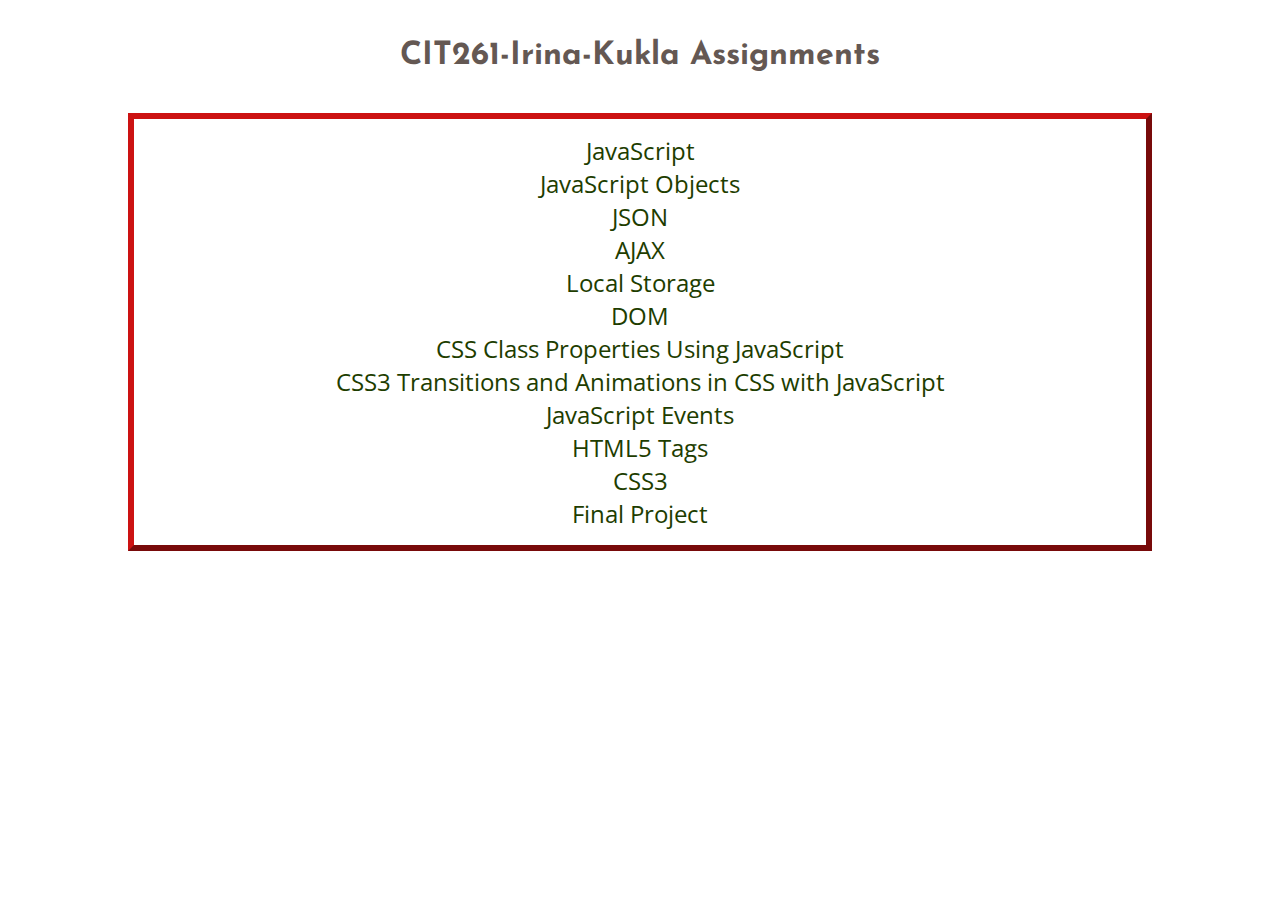
<file: index.html>
<!DOCTYPE html>
<html lang="en-us">
<head>
     <meta charset="utf-8">
    <title>CIT261-Irina-Kukla Assignments</title>
  
    <link rel="stylesheet" type="text/css" href="/Styles/index.css">
</head>

<body>    
    <header>
         <h1>CIT261-Irina-Kukla Assignments</h1>
    </header>
  <main>
     <div class="list">
       <ul>
                <li><a href="/Assignments/javascript.html">JavaScript</a></li>
                <li><a href="/Assignments/JSO.html">JavaScript Objects</a></li>
                <li><a href="/Assignments/JSO.html">JSON</a></li>
                <li><a href="/Assignments/ajax.html">AJAX</a></li>
                <li><a href="/Assignments/localst.html">Local Storage</a></li>
                <li><a href="/Assignments/DOM.html">DOM</a></li>
                <li><a href="/Assignments/csspro.html">CSS Class Properties Using JavaScript</a></li>
                <li><a href="/Assignments/cssjs.html">CSS3 Transitions and Animations in CSS with JavaScript</a></li>
                <li><a href="/Assignments/events.html">JavaScript Events</a></li>
                <li><a href="/Assignments/tags.html">HTML5 Tags</a></li>
                <li><a href="/Assignments/css123.html">CSS3</a></li>
                 <li><a href="/Assignments/final.html">Final Project</a></li>
        </ul>
     </div>
  </main>    
</body>

</html>
</file>
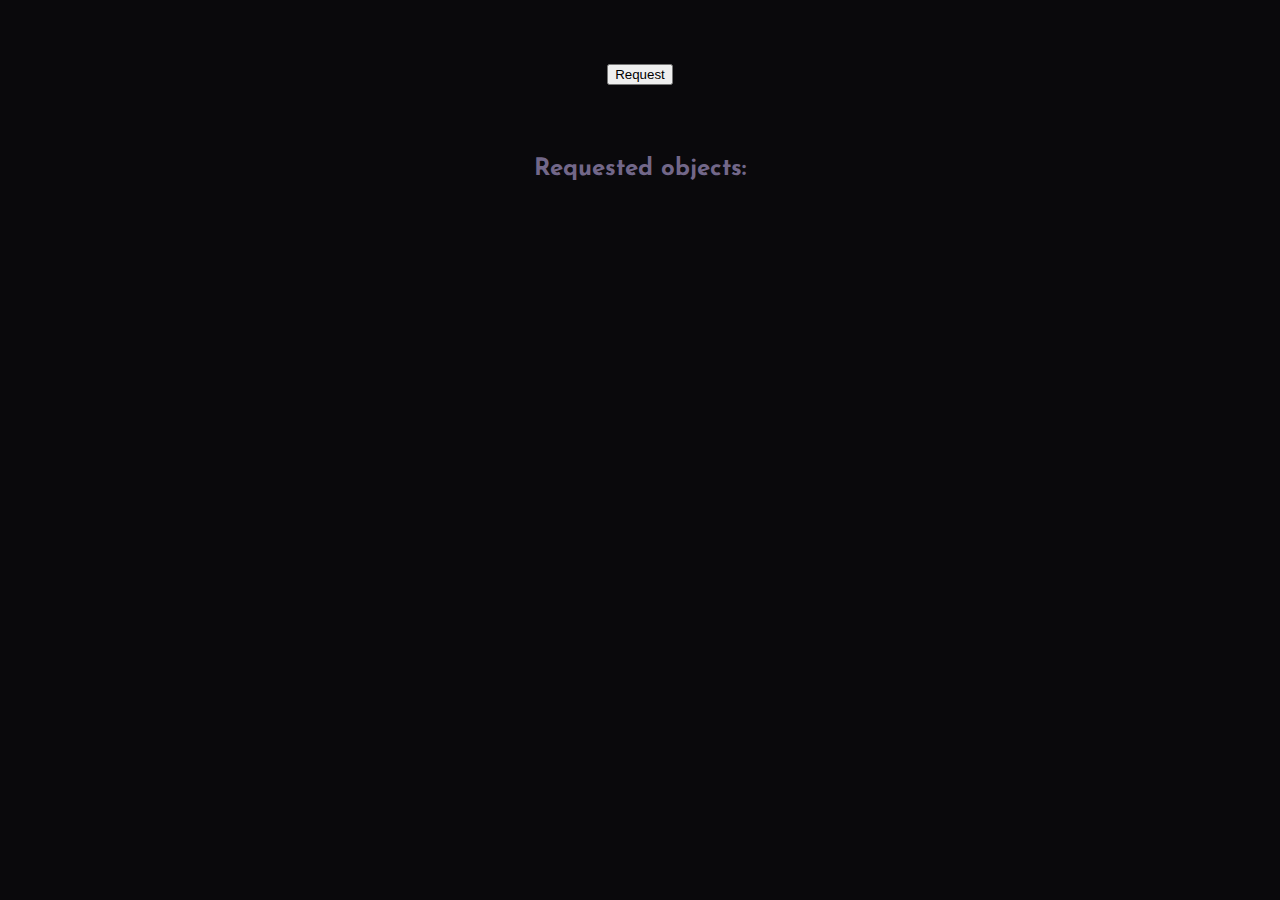
<file: Assignments/ajax.html>
<!DOCTYPE html>
<html>
  <head>
    <meta charset="utf-8">
    <title>AJAX</title>
    <style>
      
  @import url('https://fonts.googleapis.com/css?family=Josefin+Sans&display=swap');
  @import url('https://fonts.googleapis.com/css?family=Open+Sans&display=swap');

  body {
          background-color: #0A090C;
         text-align: center;
          width:80%;
          margin:auto;
          padding: 5%;
          font-color: #726789;
       }
 
    h2 {
        color: #726789;
        font-family: 'Josefin Sans';
        line-height:9px;
         padding: 3%;
       }
   .f {
        color: #BCBBBF;
        font-family: 'Josefin Sans';
        line-height:15px;
         padding: 3%;
       }

    </style>
  </head>

  <body>
<button type="button" onclick="loadXML()">Request</button>
<div class = 'f'><h2>Requested objects:</h2><div id="outputn"></div><br>

</div>
  </body>

    <script>
   /* function loadXML() { 
    let xmlhttp = new XMLHttpRequest();
    xmlhttp.open('GET', 'https://kukla-irina.github.io/Assignments/ajax.txt', false);
    xmlhttp.send();
    if (xmlhttp.status != 200) {
    alert( xmlhttp.status + ': ' + xmlhttp.statusText );
    } else {
    let xmlhttp = xmlhttp.responseText;
    document.getElementById('outputn').innerHTML = json;
   } */

  function loadXML() {

    let xmlhttp = new XMLHttpRequest();

    xmlhttp.onreadystatechange = function() {
        if (this.readyState == 4 && this.status == 200) {
            var animal = JSON.parse(this.responseText);
            Info(animal);
        } else {
            document.getElementById("outputn").innerHTML = "...";
        }
    };

    xmlhttp.open("GET", "https://kukla-irina.github.io/Assignments/ajax.txt", true);
    xmlhttp.send();
}
function Info(animal) {
    var output = "";

    for (var i = 0; i < animal.length; i++) {
        output += animal[i].name + "<br />";
        output += animal[i].species + "<br />";
        output += animal[i].food + "<br />";
        output += "<br />";
    }

    document.getElementById("outputn").innerHTML = output;
}
    </script>


</html>
</file>
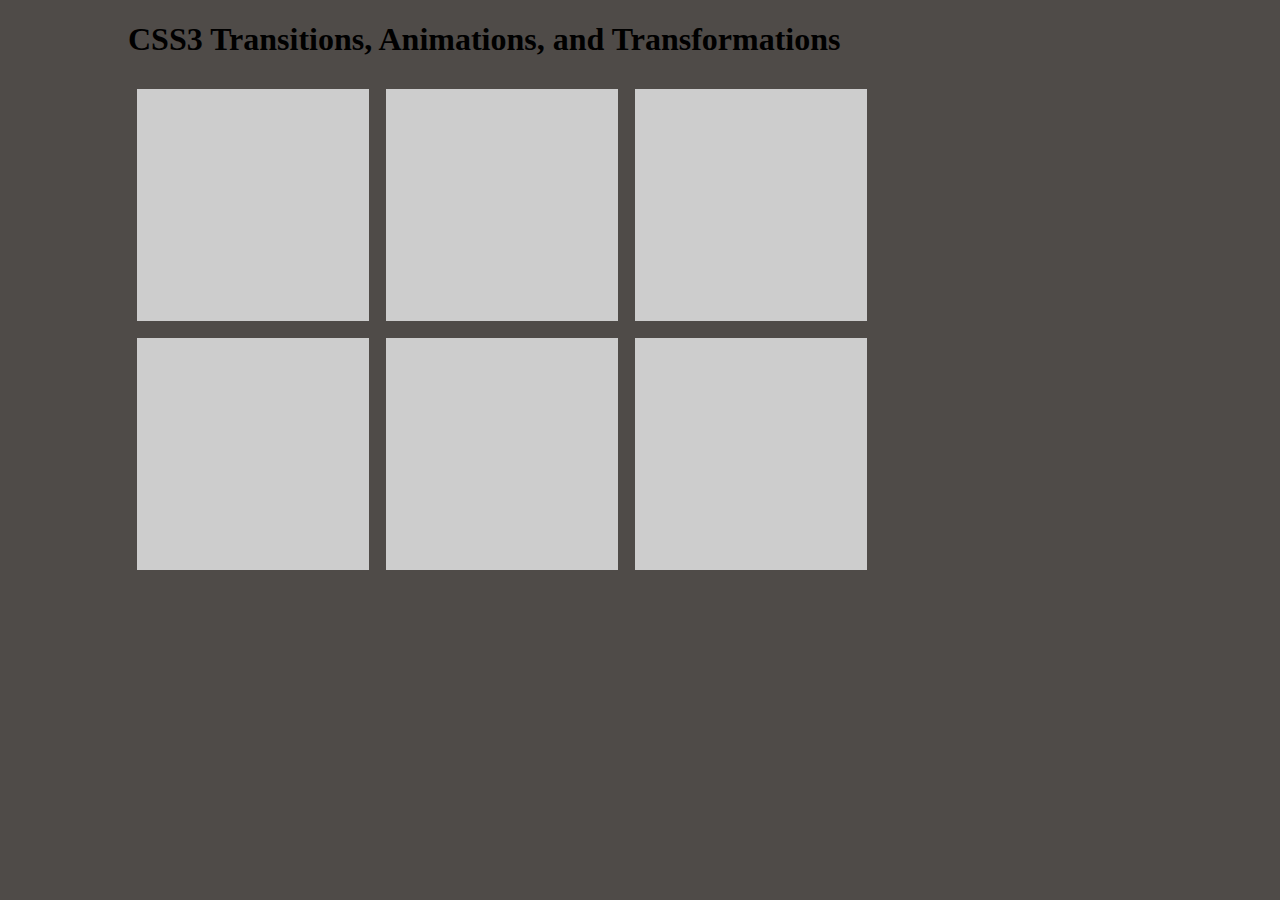
<file: Assignments/css123.html>
<!DOCTYPE html>
<html>
  <head>
    <meta charset="utf-8">
    <title>CSS123</title>
    <style>

      body {
          background-color: #4F4B48;
          width:80%;
          margin:auto;
          justify-content: center;
       }

      [class^="ref-"] {
  margin: .4em;
  padding: 1em;
  width: 200px;
  height: 200px;
  cursor: pointer;
  background: #CDCDCD;
}
@keyframes ref-Pulse {
  25% {
    transform: scale(1.3);
    transform: scale(1.3);
  }
  75% {
    transform: scale(0.9);
    transform: scale(0.9);
  }
}
@keyframes ref-Pulse {
  25% {
    transform: scale(1.3);
    transform: scale(1.3);
  }
  75% {
    transform: scale(0.9);
    transform: scale(0.9);
  }
}
.ref-Pulse {
  display: inline-block;
  vertical-align: middle;
  transform: perspective(1px) translateZ(0);
  transform: perspective(1px) translateZ(0);
  box-shadow: 0 0 1px rgba(0, 0, 0, 0);

}
.ref-Pulse:hover, .ref-Pulse:focus, .ref-Pulse:active {
  animation-name: ref-Pulse;
  animation-duration: 1s;
  animation-timing-function: linear;
  animation-iteration-count: infinite;

}

.ref-Pulse {
  display: inline-block;
  vertical-align: middle;
  transform: perspective(1px) translateZ(0);
  box-shadow: 0 0 1px rgba(0, 0, 0, 0);
  position: relative;
  background: #CDCDCD;
  transition-property: color;
  transition-duration: 0.3s;
}
.ref-Pulse:before {
  content: "";
  position: absolute;
  z-index: -1;
  top: 0;
  bottom: 0;
  left: 0;
  right: 0;
  background: #214E34;
  transform: scaleX(0);
  transform-origin: 50%;
  transition-property: transform;
  transition-duration: 0.3s;
  transition-timing-function: ease-out;
}
.ref-Pulse:hover, .ref-Pulse:focus, .ref-Pulsel:active {
  color: white;
}
.ref-Pulse:hover:before, .ref-Pulse:focus:before, .ref-Pulse:active:before {
 transform: scaleX(1);
  transform: scaleX(1);
}

.ref-Bounce {
  display: inline-block;
  vertical-align: middle;
  transform: perspective(1px) translateZ(0);
  box-shadow: 0 0 1px rgba(0, 0, 0, 0);
  position: relative;
  transition-property: color;
  transition-duration: 0.5s;
}
.ref-Bounce:before {
  content: "";
  position: absolute;
  z-index: -1;
  top: 0;
  left: 0;
  right: 0;
  bottom: 0;
  background: #2098D1;
  transform: scaleX(0);
  transform-origin: 0 50%;
  transition-property: transform;
  transition-duration: 0.5s;
  transition-timing-function: ease-out;
}
.ref-Bounce:hover, .ref-Bounce:focus, .ref-Bounce:active {
  color: white;
}
.ref-Bounce:hover:before, .ref-Bounce:focus:before, .ref-Bounce:active:before {
  transform: scaleX(1);
  transition-timing-function: cubic-bezier(0.52, 1.64, 0.37, 0.66);
}

.ref-Bounce {
  display: inline-block;
  vertical-align: middle;
  transform: perspective(1px) translateZ(0);
  box-shadow: 0 0 1px rgba(0, 0, 0, 0);
  transition-duration: 0.3s;
  transition-property: box-shadow, transform;
}
.ref-Bounce:hover, .ref-Bounce:focus, .ref-Bounce:active {
  box-shadow: 0 10px 10px -10px rgba(0, 0, 0, 0.5);
  transform: scale(1.1);
}
.ref-Bubble {
  display: inline-block;
  vertical-align: middle;
  transform: perspective(1px) translateZ(0);
  box-shadow: 0 0 1px rgba(0, 0, 0, 0);
  transition-duration: 0.3s;
  transition-property: box-shadow;
}
.ref-Bubble:hover, .ref-Bubble:focus, .ref-Bubble:active {
  box-shadow: 0 0 8px rgba(230, 5, 0, 100);
}

.ref-Bubble {
  display: inline-block;
  vertical-align: middle;
  transform: perspective(1px) translateZ(0);
  box-shadow: 0 0 1px rgba(0, 0, 0, 0);
  position: relative;
  background: #CDCDCD;
  transition-property: color;
  transition-duration: 0.3s;
}
.ref-Bubble:before {
  content: "";
  position: absolute;
  z-index: -1;
  top: 0;
  bottom: 0;
  left: 0;
  right: 0;
  background: #000000;
  transform: scaleY(0);
  transform-origin: 50%;
  transition-property: transform;
  transition-duration: 0.3s;
  transition-timing-function: ease-out;
}
.ref-Bubble:hover, .ref-Bubble:focus, .ref-Bubble:active {
  color: white;
}
.ref-Bubble:hover:before, .ref-Bubble:focus:before, .ref-Bubble:active:before {
  transform: scaleY(1);
}

.ref-Fade {
  display: inline-block;
  vertical-align: middle;
  transform: perspective(1px) translateZ(0);
  box-shadow: 0 0 1px rgba(0, 0, 0, 0);
  overflow: hidden;
  transition-duration: 0.3s;
  transition-property: color, background-color;
}
.ref-Fade:hover, .ref-Fade:focus, .ref-Fade:active {
  background-color: #B70C8A;
  color: white;
}

.ref-Round {
  display: inline-block;
  vertical-align: middle;
  transform: perspective(1px) translateZ(0);
  box-shadow: 0 0 1px rgba(0, 0, 0, 0);
  transition-duration: 0.3s;
  transition-property: border-radius;
}
.ref-Round:hover, .ref-Round:focus, .ref-Round:active {
  border-radius: 5em;
  background-color: #119DA4;
}

.ref-For {
  display: inline-block;
  vertical-align: middle;
  transform: perspective(1px) translateZ(0);
  box-shadow: 0 0 1px rgba(0, 0, 0, 0);
  transition-duration: 0.3s;
  transition-property: transform;
  transform-origin: 0 100%;
}
.ref-For:hover, .ref-For:focus, .ref-For:active {
  transform: skew(-10deg);
  background-color: #80DED9;
}
    </style>
  </head>
 <body>
  <h1>CSS3 Transitions, Animations, and Transformations</h1>

  <table>
    <tr><td><div class="ref-Pulse"></div></td><td><div class="ref-Bounce"></div></td><td><div class="ref-Bubble"></div></td></tr>
    <tr><td><div class="ref-Fade"></div></td><td><div class="ref-Round"></div></td><td><div class="ref-For"></div></td></tr>

  </table>
 
  </body>
</html>
</file>
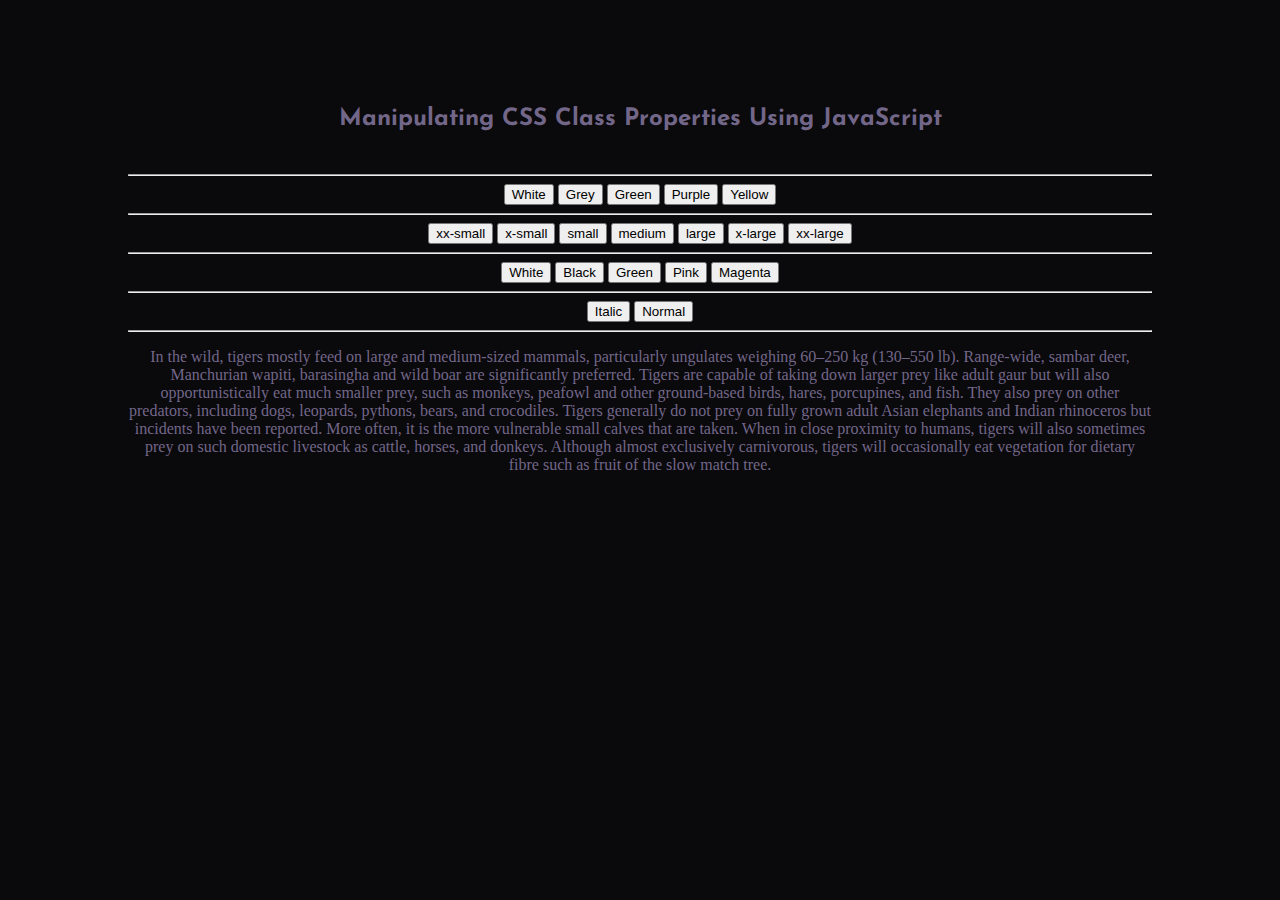
<file: Assignments/csspro.html>
<!DOCTYPE html>
<html>
  <head>
    <meta charset="utf-8">
    <title>Manipulating CSS Class Properties Using JavaScript</title>
    <style>
      
  @import url('https://fonts.googleapis.com/css?family=Josefin+Sans&display=swap');
  @import url('https://fonts.googleapis.com/css?family=Open+Sans&display=swap');

  body {
          background-color: #0A090C;
         text-align: center;
          width:80%;
          margin:auto;
          padding: 5%;
          font-color: #726789;
       }
 
    h2 {
        color: #726789;
        font-family: 'Josefin Sans';
        line-height:9px;
         padding: 3%;
       }

       main {
        color: #726789;
       }

    </style>
  </head>

  <body id="body">
   <h2>Manipulating CSS Class Properties Using JavaScript</h2>
    
<hr>
      <input type="button" value="White" onclick="changeBG(this.value);">
      <input type="button" value="Grey" onclick="changeBG(this.value);">
      <input type="button" value="Green" onclick="changeBG(this.value);">
      <input type="button" value="Purple" onclick="changeBG(this.value);">
      <input type="button" value="Yellow" onclick="changeBG(this.value);">
      <hr>

      <div class ="2">
      <input type="button" value="xx-small" onclick="changeFontSize(this.value);">
      <input type="button" value="x-small" onclick="changeFontSize(this.value);">
      <input type="button" value="small" onclick="changeFontSize(this.value);">
      <input type="button" value="medium" onclick="changeFontSize(this.value);">
      <input type="button" value="large" onclick="changeFontSize(this.value);">
      <input type="button" value="x-large" onclick="changeFontSize(this.value);">
       <input type="button" value="xx-large" onclick="changeFontSize(this.value);">
    <hr>
      <div class ="3">
      <input type="button" value="White" onclick="changeFontColor(this.value);">
      <input type="button" value="Black" onclick="changeFontColor(this.value);">
      <input type="button" value="Green" onclick="changeFontColor(this.value);">
      <input type="button" value="Pink" onclick="changeFontColor(this.value);">
      <input type="button" value="Magenta" onclick="changeFontColor(this.value);">
     
     <hr>
      <div class ="4">
      <input type="button" value="Italic" onclick="changeFS(this.value);">
      <input type="button" value="Normal" onclick="changeFS(this.value);">
<hr>
      <main><p id="p">In the wild, tigers mostly feed on large and medium-sized mammals, particularly ungulates weighing 60–250 kg (130–550 lb). Range-wide, sambar deer, Manchurian wapiti, barasingha and wild boar are significantly preferred. Tigers are capable of taking down larger prey like adult gaur but will also opportunistically eat much smaller prey, such as monkeys, peafowl and other ground-based birds, hares, porcupines, and fish. They also prey on other predators, including dogs, leopards, pythons, bears, and crocodiles. Tigers generally do not prey on fully grown adult Asian elephants and Indian rhinoceros but incidents have been reported. More often, it is the more vulnerable small calves that are taken. When in close proximity to humans, tigers will also sometimes prey on such domestic livestock as cattle, horses, and donkeys. Although almost exclusively carnivorous, tigers will occasionally eat vegetation for dietary fibre such as fruit of the slow match tree.</p></main>
     </body>

    <script>

function changeFS(font) {
    document.getElementById("p").style.fontStyle = font;
}
  
function changeBG(color) {
    document.getElementById("body").style.backgroundColor = color;
}

function changeFontSize(size) {
    document.getElementById("p").style.fontSize = size;
}

function changeFontColor(color) {
    document.getElementById("p").style.color = color;
}
</script>

</html>
</file>
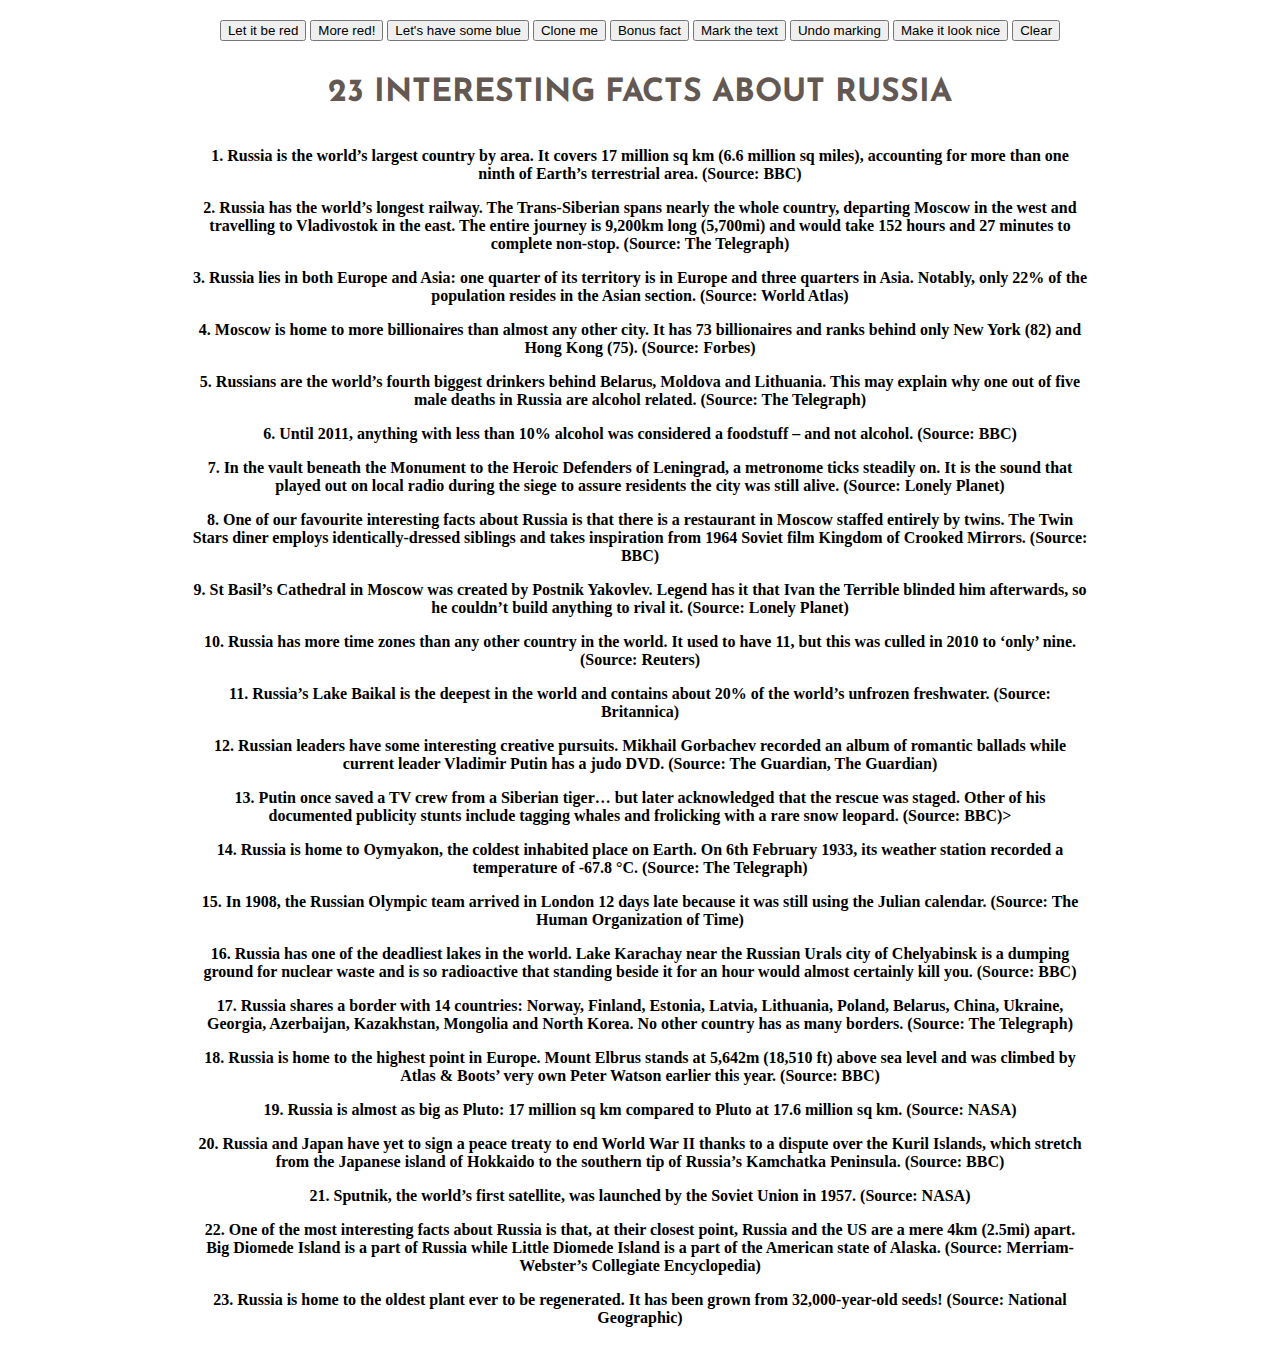
<file: Assignments/DOM.html>
<!DOCTYPE HTML>
<html lang="en-us">
<head>
<meta charset="utf-8">
<title>DOM</title>
<link rel="stylesheet" type="text/css" href="/Styles/DOM.css">
<script src="/Js/DOM.js"></script>
</head>
<body>
<button type="button" onclick="applyRed()">Let it be red</button>
<button type="button" onclick="applyMoreRed()">More red!</button>
<button type="button" onclick="applyBlue()">Let's have some blue</button>
<button type="button" onclick="applyCLone()">Clone me</button>
<button type="button" onclick="applyBonus()">Bonus fact</button>
<button type="button" onclick="applyMark()">Mark the text</button>
<button type="button" onclick="applyUndo()">Undo marking</button>
<button type="button" onclick="applyNice()">Make it look nice</button>
<button type="button" onclick="clearAll()">Clear</button>

<header><h1>23 INTERESTING FACTS ABOUT RUSSIA</h1></header>

<main>
	<strong>
	<p>1. Russia is the world’s largest country by area. It covers 17 million sq km (6.6 million sq miles), accounting for more than one ninth of Earth’s terrestrial area.
(Source: BBC)</p>

<div>2. Russia has the world’s longest railway. The Trans-Siberian spans nearly the whole country, departing Moscow in the west and travelling to Vladivostok in the east. The entire journey is 9,200km long (5,700mi) and would take 152 hours and 27 minutes to complete non-stop.
(Source: The Telegraph)</div>

<p>3. Russia lies in both Europe and Asia: one quarter of its territory is in Europe and three quarters in Asia. Notably, only 22% of the population resides in the Asian section.
(Source: World Atlas)</p>

<div>4. Moscow is home to more billionaires than almost any other city. It has 73 billionaires and ranks behind only New York (82) and Hong Kong (75).
(Source: Forbes)</div>

<p>5. Russians are the world’s fourth biggest drinkers behind Belarus, Moldova and Lithuania. This may explain why one out of five male deaths in Russia are alcohol related.
(Source: The Telegraph)</p>

<div>6. Until 2011, anything with less than 10% alcohol was considered a foodstuff – and not alcohol.
(Source: BBC)</div>

<p>7. In the vault beneath the Monument to the Heroic Defenders of Leningrad, a metronome ticks steadily on. It is the sound that played out on local radio during the siege to assure residents the city was still alive.
(Source: Lonely Planet)</p>

<div>8. One of our favourite interesting facts about Russia is that there is a restaurant in Moscow staffed entirely by twins. The Twin Stars diner employs identically-dressed siblings and takes inspiration from 1964 Soviet film Kingdom of Crooked Mirrors.
(Source: BBC)</div>

<p>9. St Basil’s Cathedral in Moscow was created by Postnik Yakovlev. Legend has it that Ivan the Terrible blinded him afterwards, so he couldn’t build anything to rival it.
(Source: Lonely Planet)</p>

<div>10. Russia has more time zones than any other country in the world. It used to have 11, but this was culled in 2010 to ‘only’ nine.
(Source: Reuters)</div>

<p>11. Russia’s Lake Baikal is the deepest in the world and contains about 20% of the world’s unfrozen freshwater.
(Source: Britannica)</p>

<div>12. Russian leaders have some interesting creative pursuits. Mikhail Gorbachev recorded an album of romantic ballads while current leader Vladimir Putin has a judo DVD.
(Source: The Guardian, The Guardian)</div>

<p>13. Putin once saved a TV crew from a Siberian tiger… but later acknowledged that the rescue was staged. Other of his documented publicity stunts include tagging whales and frolicking with a rare snow leopard.
(Source: BBC)></p>

<div>14. Russia is home to Oymyakon, the coldest inhabited place on Earth. On 6th February 1933, its weather station recorded a temperature of -67.8 °C.
(Source: The Telegraph)</div>

<p>15. In 1908, the Russian Olympic team arrived in London 12 days late because it was still using the Julian calendar.
(Source: The Human Organization of Time)</p>

<div>16. Russia has one of the deadliest lakes in the world. Lake Karachay near the Russian Urals city of Chelyabinsk is a dumping ground for nuclear waste and is so radioactive that standing beside it for an hour would almost certainly kill you.
(Source: BBC)</div>

<p>17. Russia shares a border with 14 countries: Norway, Finland, Estonia, Latvia, Lithuania, Poland, Belarus, China, Ukraine, Georgia, Azerbaijan, Kazakhstan, Mongolia and North Korea. No other country has as many borders.
(Source: The Telegraph)</p>

<div>18. Russia is home to the highest point in Europe. Mount Elbrus stands at 5,642m (18,510 ft) above sea level and was climbed by Atlas & Boots’ very own Peter Watson earlier this year.
(Source: BBC)</div>

<p>19. Russia is almost as big as Pluto: 17 million sq km compared to Pluto at 17.6 million sq km.
(Source: NASA)</p>

<div>20. Russia and Japan have yet to sign a peace treaty to end World War II thanks to a dispute over the Kuril Islands, which stretch from the Japanese island of Hokkaido to the southern tip of Russia’s Kamchatka Peninsula.
(Source: BBC)</div>

<p>21. Sputnik, the world’s first satellite, was launched by the Soviet Union in 1957.
(Source: NASA)</p>

<div>22. One of the most interesting facts about Russia is that, at their closest point, Russia and the US are a mere 4km (2.5mi) apart. Big Diomede Island is a part of Russia while Little Diomede Island is a part of the American state of Alaska.
(Source: Merriam-Webster’s Collegiate Encyclopedia)</div>

<p>23. Russia is home to the oldest plant ever to be regenerated. It has been grown from 32,000-year-old seeds!
(Source: National Geographic)</p>
	</strong> 
</main>       
</body>        
</html>
</file>
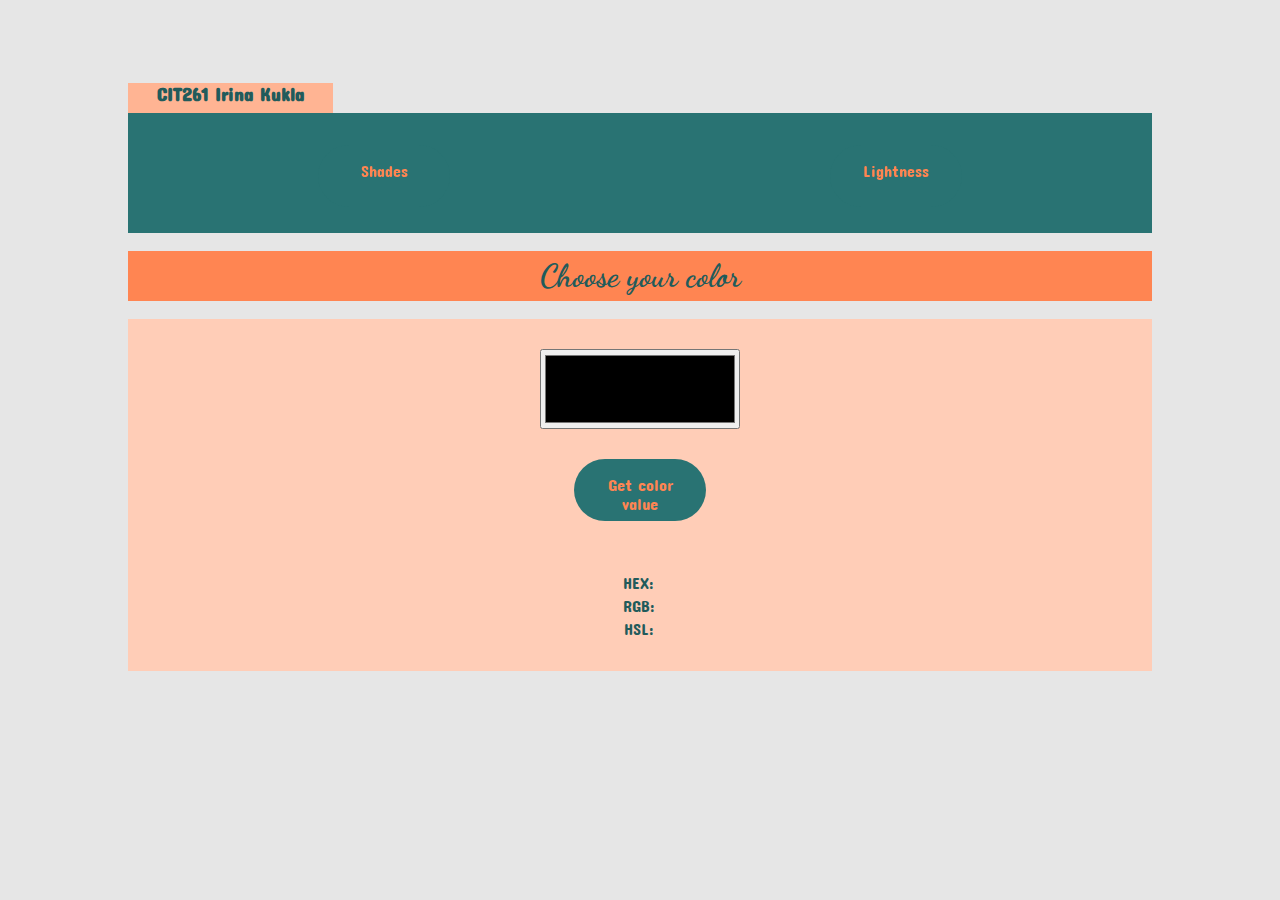
<file: Assignments/final.html>
<!DOCTYPE HTML>
<html lang="en-us">
<head>
<meta charset="utf-8">
<title>Project</title>
<style>
  @import url('https://fonts.googleapis.com/css?family=Dancing+Script&display=swap');
  @import url('https://fonts.googleapis.com/css?family=Concert+One&display=swap');
  [id^="ref"] {
  margin-top: 2em;
  margin-left: auto;
  margin-right: auto;
  padding: 1em;
  width: 100px;
  height: 30px;
  cursor: pointer;
  background: #297373;
  font-family: "Concert One";
  color: #FF8552;
}
nav {
  display:flex;
}
  body {
    background-color: #E6E6E6;
    text-align: center;
    width:80%;
    margin:auto;
    padding: 5%;
    justify-content: center;
    animation: colorg 10s linear infinite normal;

  }

  @keyframes colorg {

    0% {background-color: #E6E6E6;}
    33% {background-color: #D6AF95;}
    73% {background-color: #D1FFE8;}
    100% {background-color: #E6E6E6;}

  }
  header {
    background-color: #297373;
    height: 120px;
  }
  h1 {
    font-family: "Dancing Script";
    color: #215B5B;
    line-height:50px;
    margin:18px;
  }
  #head1 {
    background-color: #FF8552;

  }


h1 {
 
  transition-property: color;
  transition-duration: 0.3s;
}
h1:before {
  transition-duration: 0.3s;
  transition-timing-function: ease-out;
}
h1:hover, h1:focus, h1:active {
  color: #E6E6E6;
}

h2 {
 
  transition-property: color;
  transition-duration: 0.3s;
}
h2:before {
  transition-duration: 0.3s;
  transition-timing-function: ease-out;
}
h2:hover, h2:focus, h2:active {
  color: #E6E6E6;
}

#color1 {
 
  margin-top: 30px;
  transition-duration: 0.3s;
}

#color1:hover {
   transition-duration: 0.3s;
  transform: scale(1.5);
  transition-timing-function: ease-out;
  cursor: pointer;
  animation: br 0.1s linear infinite alternate;
  }

  @keyframes br {

  0% {box-shadow: 0 0 1px rgba(0, 0, 0, 0);}
  100% {box-shadow: 0 0 8px rgba(230, 5, 0, 100);}
}



#refVal {
 
  margin-top: 30px;
  transition-duration: 0.3s;
}

#refVal:hover {
   transition-duration: 0.3s;
  transform: scale(1.5);
  transition-timing-function: ease-out;
  }


  #body1 {
    background-color: #FFCDB7;
    font-family: "Concert One";
    color: #215B5B;
  }

  #head21 {
    background-color: #39A0A0;
    font-family: "Dancing Script";
    color: #215B5B;
  }

  #head22 {
    background-color: #43BABA;
    font-family: "Dancing Script";
    color: #215B5B;
  }

  #head23 {
    background-color: #4EDBDB;
    font-family: "Dancing Script";
    color: #215B5B;
  }

  #head24 {
    background-color: #59F7F7;
    font-family: "Dancing Script";
    color: #215B5B;
  }

  #body21, #body22, #body23, #body24 {
    background-color: #FFCDB7;
    font-family: "Concert One";
    color: #215B5B;
  }

#refShades {
  display: inline-block;
  vertical-align: middle;
  transform: perspective(1px) translateZ(0);
  position: relative;
  background: #297373;
  transition-property: color;
  transition-duration: 0.3s;
  border-radius: 3em;
}
#refShades:before {
  content: "";
  position: absolute;
  z-index: -1;
  top: 0;
  bottom: 0;
  left: 0;
  right: 0;
  background: #FFCDB7;
  transform: scaleY(0);
  transform-origin: 50%;
  transition-property: transform;
  transition-duration: 0.3s;
  transition-timing-function: ease-out;
  border-radius: 3em;
}
#refShades:hover, #refShades:focus, #refShades:active {
  color: #297373;
  border-radius: 3em;
}
#refShades:hover:before, #refShades:focus:before, #refShades:active:before {
  transform: scaleY(1);
}

#refColor {
  display: inline-block;
  vertical-align: middle;
  transform: perspective(1px) translateZ(0);
  box-shadow: 0 0 1px rgba(0, 0, 0, 0);
  position: relative;
  transition-property: color;
  transition-duration: 0.3s;
   border-radius: 3em;
}
#refColor:before {
  content: "";
  position: absolute;
  z-index: -1;
  top: 0;
  left: 0;
  right: 0;
  bottom: 0;
  background: #FFCDB7;
  transform: scaleX(0);
  transform-origin: 0 50%;
  transition-property: transform;
  transition-duration: 0.3s;
  transition-timing-function: ease-out;
   border-radius: 3em;
}
#refColor:hover, #refColor:focus, #refColor:active {
  color: #297373;
   border-radius: 3em;
}
#refColor:hover:before, #refColor:focus:before, #refColor:active:before {
  transform: scaleX(1);
}

table {
  margin: auto;
  padding: 30px;

}

#name {
  color: #215B5B;
  
    font-family: "Concert One";
    height: 30px;
    position: relative;
    animation: bounce 3s ;
    background-color: #FFB493;
     width: 20%;

}

@keyframes bounce {
  0% {
    margin-right: 100%;
    width: 100%; 
  }

  100% {
    margin-right: 0%;
    width: 20%;

  }
}

</style>
</head>
<body>
  <div id="name"><h3>CIT261 Irina Kukla</h3></div>
  <header>
    <nav>
    <div id="refShades" onclick="ShowShades()">Shades</div>
    <div id="refColor" onclick="ShowColor()">Lightness</div>
    </nav>
  </header>
  <main>
    <div id="head1"><h1>Choose your color</h1></div>
    
     <div id="body1"><input style="width: 200px; height: 80px;" id="color1" name="Color Picker" type="color" /><br>
      <div id="refVal" onclick="ColVal()" style="border-radius: 3em;">Get color value</div><br>
    <table>
  <tr>
    <td>HEX:</td><td><div id="output1"></div></td>
  </tr>
  <tr>
    <td>RGB:</td><td><div id="output2"></div></td>
  </tr>
  <tr>
    <td>HSL:</td><td><div id="output3"></div></td>
  </tr>
</table>



     </div>
     
      <div id="head23" style="display:none;"><h2>Shades</h2></div>
          <div id="body23" style="display:none;">
<div id ="output31"></div><br>
<div id ="output32"></div><br>
<div id ="output33"></div><br>
<div id ="output34"></div><br>
<div id ="output35"></div><br>
<div id ="output36"></div><br>
<div id ="output37"></div><br>
<div id ="output38"></div><br>
<div id ="output39"></div><br>
<div id ="output40"></div><br>
<div id ="output401"></div><br>
          </div>
      <div id="head24" style="display:none;"><h2>Lightness</h2></div>
          <div id="body24" style="display:none;">
<div id ="output41"></div><br>
<div id ="output42"></div><br>
<div id ="output43"></div><br>
<div id ="output44"></div><br>
<div id ="output45"></div><br>
<div id ="output46"></div><br>
<div id ="output47"></div><br>
<div id ="output48"></div><br>
<div id ="output49"></div><br>
<div id ="output50"></div><br>
<div id ="output501"></div><br>
</div>
  </main>
  <footer></footer>
</body> 
<script>

function ShowShades() {
    document.getElementById('head24').style.display = "none";
    document.getElementById('body24').style.display = "none";
    document.getElementById('head23').style.display = "block";
    document.getElementById('body23').style.display = "block";
}

function ShowColor() {
    document.getElementById('head23').style.display = "none";
    document.getElementById('body23').style.display = "none";
    document.getElementById('head24').style.display = "block";
    document.getElementById('body24').style.display = "block";
}

function hsl(r,g,b) { 
  r /= 255;
  g /= 255;
  b /= 255;
  let cmin = Math.min(r,g,b),
      cmax = Math.max(r,g,b),
      delta = cmax - cmin,
      h = 0,
      s = 0,
      l = 0;

  if (delta == 0)
    h = 0;
  else if (cmax == r)
    h = ((g - b) / delta) % 6;
  else if (cmax == g)
    h = (b - r) / delta + 2;
  else
    h = (r - g) / delta + 4;

  h = Math.round(h * 60);

  if (h < 0)
    h += 360;

  l = (cmax + cmin) / 2;
  s = delta == 0 ? 0 : delta / (1 - Math.abs(2 * l - 1));
  s = +(s * 100).toFixed(1);
  l = +(l * 100).toFixed(1);

  var j = h + ", " + s + "%, " + l + "%";


document.getElementById("output3").innerHTML = j;

}



function ColVal(){
   var Inp = document.getElementById("color1");
     var h = Inp.value;
    
     
      

      var isPct = 0;
  let r = 0, g = 0, b = 0;
  isPct = isPct === true;

  if (h.length == 4) {
    r = "0x" + h[1] + h[1];
    g = "0x" + h[2] + h[2];
    b = "0x" + h[3] + h[3];
    
  } else if (h.length == 7) {
    r = "0x" + h[1] + h[2];
    g = "0x" + h[3] + h[4];
    b = "0x" + h[5] + h[6];
  }
    
  if (isPct) {
    r = +(r / 255 * 100).toFixed(1);
    g = +(g / 255 * 100).toFixed(1);
    b = +(b / 255 * 100).toFixed(1);
  }

  document.getElementById("output1").innerHTML = h;
  var f = isPct ? r + "%," + g + "%," + b + "%" : +r + ", " + +g + ", " + +b;
  document.getElementById("output2").innerHTML = f;
  hsl(r,g,b);

 
  increase_brightness = function(color,percent){

    var ctx = document.createElement('canvas').getContext('2d');


    ctx.fillStyle = color;
    ctx.fillRect(0,0,1,1);

    var color = ctx.getImageData(0,0,1,1);
    var r = color.data[0] + Math.floor( percent / 100 * 255 );
    var g = color.data[1] + Math.floor( percent / 100 * 255 );
    var b = color.data[2] + Math.floor( percent / 100 * 255 );

    return 'rgb('+r+','+g+','+b+')';


}

var Inp = document.getElementById("color1");
     var h = Inp.value;

var original = document.getElementById('output41');
var brighter1 = document.getElementById('output42');
var brighter2 = document.getElementById('output43');
var brighter3 = document.getElementById('output44');
var brighter4 = document.getElementById('output45');
var brighter5 = document.getElementById('output46');
var brighter6 = document.getElementById('output47');
var brighter7 = document.getElementById('output48');
var brighter8 = document.getElementById('output49');
var brighter9 = document.getElementById('output50');
var brighter10 = document.getElementById('output501');

original.innerHTML = h;
brighter1.innerHTML = increase_brightness(h,10);
brighter2.innerHTML = increase_brightness(h,20);
brighter3.innerHTML = increase_brightness(h,30);
brighter4.innerHTML = increase_brightness(h,40);
brighter5.innerHTML = increase_brightness(h,50);
brighter6.innerHTML = increase_brightness(h,60);
brighter7.innerHTML = increase_brightness(h,70);
brighter8.innerHTML = increase_brightness(h,80);
brighter9.innerHTML = increase_brightness(h,90);
brighter10.innerHTML = increase_brightness(h,100);

original.style.backgroundColor = h;
brighter1.style.backgroundColor = increase_brightness(h,10);
brighter2.style.backgroundColor = increase_brightness(h,20);
brighter3.style.backgroundColor = increase_brightness(h,30);
brighter4.style.backgroundColor = increase_brightness(h,40);
brighter5.style.backgroundColor = increase_brightness(h,50);
brighter6.style.backgroundColor = increase_brightness(h,60);
brighter7.style.backgroundColor = increase_brightness(h,70);
brighter8.style.backgroundColor = increase_brightness(h,80);
brighter9.style.backgroundColor = increase_brightness(h,90);
brighter10.style.backgroundColor = increase_brightness(h,100);

var original = document.getElementById('output31');
var brighter1 = document.getElementById('output32');
var brighter2 = document.getElementById('output33');
var brighter3 = document.getElementById('output34');
var brighter4 = document.getElementById('output35');
var brighter5 = document.getElementById('output36');
var brighter6 = document.getElementById('output37');
var brighter7 = document.getElementById('output38');
var brighter8 = document.getElementById('output39');
var brighter9 = document.getElementById('output40');
var brighter10 = document.getElementById('output401');

original.innerHTML = h;
brighter1.innerHTML = increase_brightness(h,10);
brighter2.innerHTML = increase_brightness(h,20);
brighter3.innerHTML = increase_brightness(h,30);
brighter4.innerHTML = increase_brightness(h,40);
brighter5.innerHTML = increase_brightness(h,50);
brighter6.innerHTML = increase_brightness(h,60);
brighter7.innerHTML = increase_brightness(h,70);
brighter8.innerHTML = increase_brightness(h,80);
brighter9.innerHTML = increase_brightness(h,90);
brighter10.innerHTML = increase_brightness(h,100);

original.style.backgroundColor = h;
brighter1.style.backgroundColor = increase_brightness(h,-10);
brighter2.style.backgroundColor = increase_brightness(h,-20);
brighter3.style.backgroundColor = increase_brightness(h,-30);
brighter4.style.backgroundColor = increase_brightness(h,-40);
brighter5.style.backgroundColor = increase_brightness(h,-50);
brighter6.style.backgroundColor = increase_brightness(h,-60);
brighter7.style.backgroundColor = increase_brightness(h,-70);
brighter8.style.backgroundColor = increase_brightness(h,-80);
brighter9.style.backgroundColor = increase_brightness(h,-90);
brighter10.style.backgroundColor = increase_brightness(h,-100);
 
}


  


</script>          
</html>
</file>
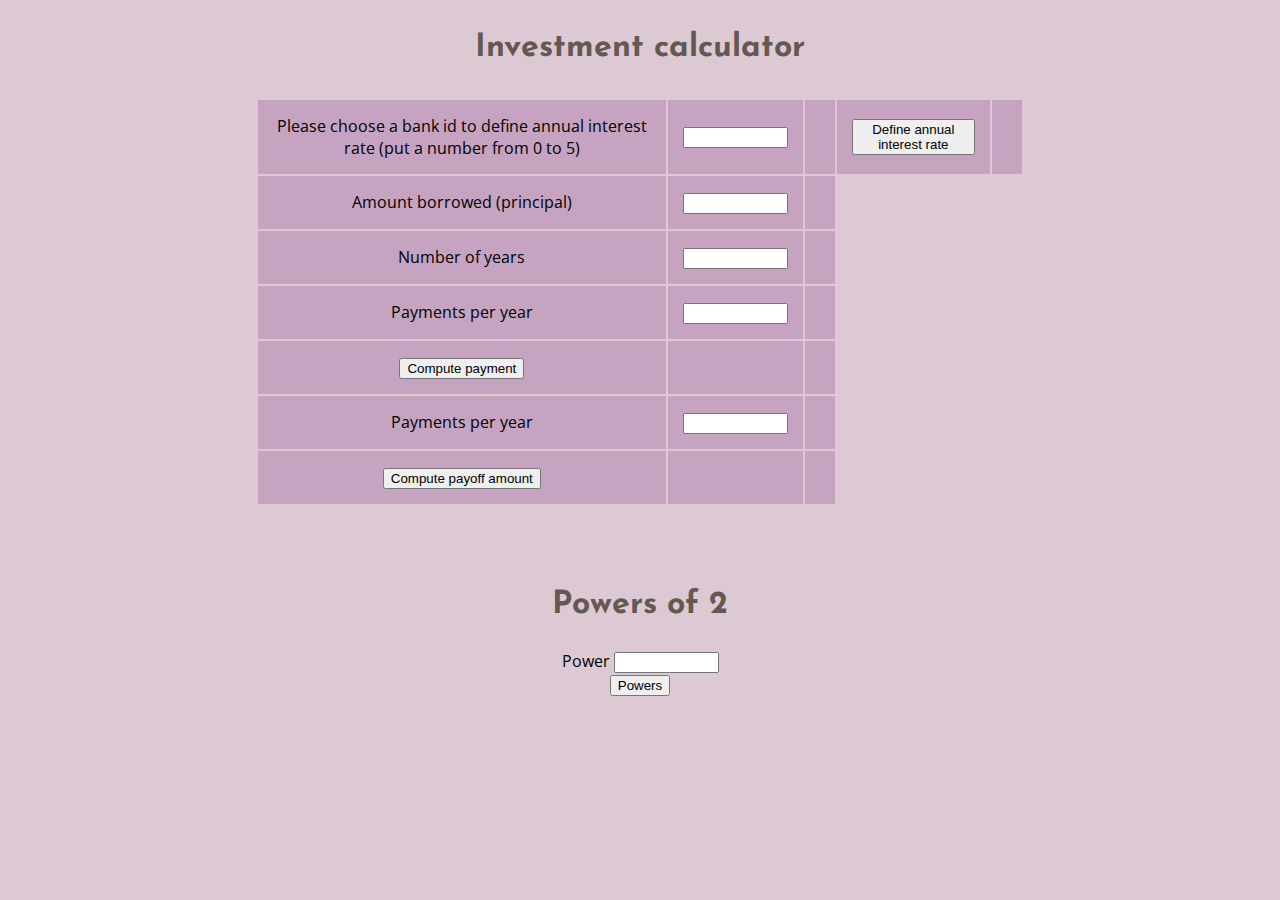
<file: Assignments/javascript.html>
<!DOCTYPE HTML>
<html lang="en-us">
<head>
<meta charset="utf-8">
<title>JavaScript</title>
<link rel="stylesheet" type="text/css" href="/Styles/javascript.css">
<script src="/Js/javascript.js"></script>
</head>

<body>
	<h1>Investment calculator</h1>
	<table>
<tr><td>Please choose a bank id to define annual interest rate (put a number from 0 to 5)</td> <td><input type="text" id="bankid" size="10"></td><td></td><td><button type="button" onclick="bankarray()">Define annual interest rate</button></td><td><div id="Otputbank"></div></td></tr>

<tr><td>Amount borrowed (principal)</td> <td><input type="text" id="borrowed" size="10"></td><td></td></tr>
<tr><td>Number of years</td> <td><input type="text" id="number" size="10"></td><td></td></tr>
<tr><td>Payments per year</td> <td><input type="text" id="payments" size="10"></td><td></td></tr>
<tr><td><button type="button" onclick="doPayment()">Compute payment</button> <td><div id="outputDiv"></div></td><td></td></tr> 
<tr><td>Payments per year</td> <td><input type="text" id="payments2" size="10"></td><td></td></tr>
<tr><td><button type="button" onclick="doBalance()">Compute payoff amount</button><td><div id="outputDiv2"></div></td><td></td></tr> 
	</table>
   
<div class="pow">

<h1>Powers of 2</h1> 
Power <input type="text" id="pow" size="10"><br>
	<button type="button" onclick="Powers()">Powers</button><div id="outputPow"></div></div>  
</body>           
</html>
</file>
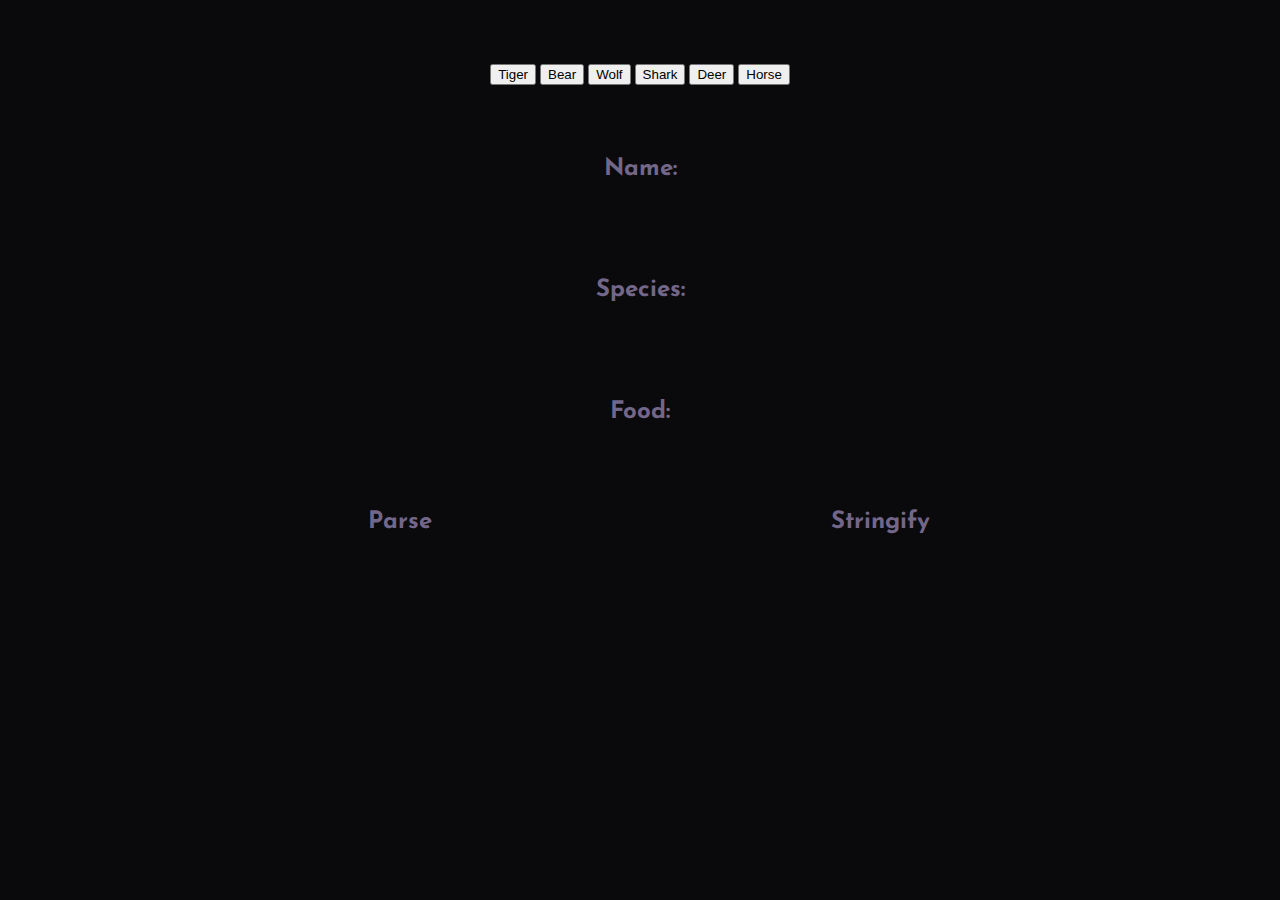
<file: Assignments/JSO.html>
<!DOCTYPE html>
<html>
  <head>
    <meta charset="utf-8">
    <title>JSO</title>
    <style>
      
  @import url('https://fonts.googleapis.com/css?family=Josefin+Sans&display=swap');
  @import url('https://fonts.googleapis.com/css?family=Open+Sans&display=swap');

  body {
          background-color: #0A090C;
         text-align: center;
          width:80%;
          margin:auto;
          padding: 5%;
          font-color: #726789;
       }
 
    h2 {
        color: #726789;
        font-family: 'Josefin Sans';
        line-height:9px;
         padding: 3%;
       }
   .f {
        color: #BCBBBF;
        font-family: 'Josefin Sans';
        line-height:15px;
         padding: 3%;
       }

    </style>
  </head>

  <body>
<button type="button" onclick="Tiger()">Tiger</button>
<button type="button" onclick="Bear()">Bear</button>
<button type="button" onclick="Wolf()">Wolf</button>
<button type="button" onclick="Shark()">Shark</button>
<button type="button" onclick="Deer()">Deer</button>
<button type="button" onclick="Horse()">Horse</button>
<div class = 'f'><h2>Name:</h2><div id="outputn"></div><br>
<h2>Species:</h2><div id="outputs"></div><br>
<h2>Food:</h2><div id="outputf"></div><br>
<table width="100%">
  <tr><th width="50%"><h2>Parse</h2></th><th width="50%"><h2>Stringify</h2></th></tr>
  <tr><td><div id="outputparse"></div></td><td><div id="outputstringify"></div></td></tr>
</table>
</div>
  </body>

    <script>

   function animal(name, species, food) {
        this.name = name;
        this.species = species;
        this.food = food;

}
    
  
    function Tiger() {
  var Tiger = new animal(
    "Tiger",
    "Panthera tigris",
    "In the wild, tigers mostly feed on large and medium-sized mammals, particularly ungulates weighing 60–250 kg (130–550 lb). Range-wide, sambar deer, Manchurian wapiti, barasingha and wild boar are significantly preferred. Tigers are capable of taking down larger prey like adult gaur but will also opportunistically eat much smaller prey, such as monkeys, peafowl and other ground-based birds, hares, porcupines, and fish. They also prey on other predators, including dogs, leopards, pythons, bears, and crocodiles. Tigers generally do not prey on fully grown adult Asian elephants and Indian rhinoceros but incidents have been reported. More often, it is the more vulnerable small calves that are taken. When in close proximity to humans, tigers will also sometimes prey on such domestic livestock as cattle, horses, and donkeys. Although almost exclusively carnivorous, tigers will occasionally eat vegetation for dietary fibre such as fruit of the slow match tree."
  );
  document.getElementById('outputn').innerHTML = Tiger.name;
  document.getElementById('outputs').innerHTML = Tiger.species;
  document.getElementById('outputf').innerHTML = Tiger.food;

  var Tigers = JSON.stringify(Tiger);
        document.getElementById("outputstringify").innerHTML = Tigers;

  var data = JSON.parse(Tigers, function(key, value) {
  document.getElementById('outputparse').innerHTML = Tiger.name +'<br>' +Tiger.species +'<br>' +Tiger.food;
});
}


 function Bear() {
  var Bear = new animal(
    "Bear",
    "Ursidae",
    "Most bears are opportunistic omnivores and consume more plant than animal matter. They eat anything from leaves, roots, and berries to insects, carrion, fresh meat, and fish, and have digestive systems and teeth adapted to such a diet. At the extremes are the almost entirely herbivorous giant panda and the mostly carnivorous polar bear. However, all bears feed on any food source that becomes seasonally available. For example, Asiatic black bears in Taiwan consume large numbers of acorns when these are most common, and switch to ungulates at other times of the year. When foraging for plants, bears choose to eat them at the stage when they are at their most nutritious and digestible, typically avoiding older grasses, sedges and leaves. Hence, in more northern temperate areas, browsing and grazing is more common early in spring and later becomes more restricted. Knowing when plants are ripe for eating is a learned behaviour. Berries may be foraged in bushes or at the tops of trees, and bears try to maximize the number of berries consumed versus foliage. In autumn, some bear species forage large amounts of naturally fermented fruits, which affects their behaviour. Smaller bears climb trees to obtain mast (edible reproductive parts, such as acorns). Such masts can be very important to the diets of these species, and mast failures may result in long-range movements by bears looking for alternative food sources. Brown bears, with their powerful digging abilities, commonly eat roots. The panda's diet is over 99% bamboo, of 30 different species. Its strong jaws are adapted for crushing the tough stems of these plants, though they prefer to eat the more nutritious leaves. Bromeliads can make up to 50% of the diet of the spectacled bear, which also has strong jaws to bite them open."
  );
 document.getElementById('outputn').innerHTML = Bear.name;
  document.getElementById('outputs').innerHTML = Bear.species;
  document.getElementById('outputf').innerHTML = Bear.food;

   var Bears = JSON.stringify(Bear);
        document.getElementById("outputstringify").innerHTML = Bears;

  var data = JSON.parse(Bears, function(key, value) {
  document.getElementById('outputparse').innerHTML = Bear.name +'<br>' +Bear.species +'<br>' +Bear.food;
});
}

 function Wolf() {
  var Wolf = new animal(
    "Wolf",
    "Canis lupus",
    "Like all land mammals that are pack hunters, the wolf predominantly feeds on herbivorous mammals that have a body mass similar to that of the combined mass of the pack members. The wolf specializes in preying on the vulnerable individuals of large prey, with a pack being capable of bringing down a 500 kg (1,100 lb) moose. Wolves can digest their meal in a few hours and can feed several times in one day, making quick use of large quantities of meat. A well-fed wolf stores fat under the skin, around the heart, intestines, kidneys, and bone marrow, particularly during the autumn and winter. Across their range, wolves predominantly feed on wild ungulates that can be divided into large size 240–650 kg (530–1,430 lb) and medium size 23–130 kg (51–287 lb). The variation in diet between wolves living on different continents is based on the different varieties of ungulate species and of smaller and domestic prey that are available. In North America, the wolf's diet is dominated by wild large ungulates and medium-sized mammals. In Asia and Europe, their diet is dominated by wild medium-sized ungulates and domestic species. The wolf depends on wild ungulates, and if these are not readily available, as in Asia, the wolf is more reliant on domestic species. Across Eurasia, wolves prey mostly on moose, red deer, roe deer and wild boar. In North America, important prey rangewide are elk, moose, caribou, white-tailed deer and mule deer."
  );
 document.getElementById('outputn').innerHTML = Wolf.name;
  document.getElementById('outputs').innerHTML = Wolf.species;
  document.getElementById('outputf').innerHTML = Wolf.food;

   var Wolfs = JSON.stringify(Wolf);
        document.getElementById("outputstringify").innerHTML = Wolfs;

  var data = JSON.parse(Wolfs, function(key, value) {
  document.getElementById('outputparse').innerHTML = Wolf.name +'<br>' +Wolf.species +'<br>' +Wolf.food;
});
}

 function Shark() {
  var Shark = new animal(
    "Shark",
    "Selachimorpha",
    "Most sharks are carnivorous. Basking sharks, whale sharks, and megamouth sharks have independently evolved different strategies for filter feeding plankton: basking sharks practice ram feeding, whale sharks use suction to take in plankton and small fishes, and megamouth sharks make suction feeding more efficient by using the luminescent tissue inside of their mouths to attract prey in the deep ocean. This type of feeding requires gill rakers—long, slender filaments that form a very efficient sieve—analogous to the baleen plates of the great whales. The shark traps the plankton in these filaments and swallows from time to time in huge mouthfuls. Teeth in these species are comparatively small because they are not needed for feeding. Other highly specialized feeders include cookiecutter sharks, which feed on flesh sliced out of other larger fish and marine mammals. Cookiecutter teeth are enormous compared to the animal's size. The lower teeth are particularly sharp. Although they have never been observed feeding, they are believed to latch onto their prey and use their thick lips to make a seal, twisting their bodies to rip off flesh. Some seabed–dwelling species are highly effective ambush predators. Angel sharks and wobbegongs use camouflage to lie in wait and suck prey into their mouths. Many benthic sharks feed solely on crustaceans which they crush with their flat molariform teeth."
  );
  document.getElementById('outputn').innerHTML = Shark.name;
  document.getElementById('outputs').innerHTML = Shark.species;
  document.getElementById('outputf').innerHTML = Shark.food;

   var Sharks = JSON.stringify(Shark);
        document.getElementById("outputstringify").innerHTML = Sharks;

  var data = JSON.parse(Sharks, function(key, value) {
  document.getElementById('outputparse').innerHTML = Shark.name +'<br>' +Shark.species +'<br>' +Shark.food;
});
}

 function Deer() {
  var Deer = new animal(
    "Deer",
    "Cervidae",
    "Deer are browsers, and feed primarily on leaves. They have small, unspecialized stomachs by ruminant standards, and high nutrition requirements. Rather than eating and digesting vast quantities of low-grade fibrous food as, for example, sheep and cattle do, deer select easily digestible shoots, young leaves, fresh grasses, soft twigs, fruit, fungi, and lichens. The low-fibered food, after minimal fermentation and shredding, passes rapidly through the alimentary canal. The deer require a large amount of minerals such as calcium and phosphate in order to support antler growth, and this further necessitates a nutrient-rich diet. There are, however, some reports of deer engaging in carnivorous activity, such as depredating the nests of Northern bobwhites."
  );
document.getElementById('outputn').innerHTML = Deer.name;
  document.getElementById('outputs').innerHTML = Deer.species;
  document.getElementById('outputf').innerHTML = Deer.food;

   var Deers = JSON.stringify(Deer);
        document.getElementById("outputstringify").innerHTML = Deers;

  var data = JSON.parse(Deers, function(key, value) {
  document.getElementById('outputparse').innerHTML = Deer.name +'<br>' +Deer.species +'<br>' +Deer.food;
});
}

 function Horse() {
  var Horse = new animal(
    "Horse",
    "Equus",
    "Horses are grazing animals, and their major source of nutrients is good-quality forage from hay or pasture.They can consume approximately 2% to 2.5% of their body weight in dry feed each day. Therefore, a 450-kilogram (990 lb) adult horse could eat up to 11 kilograms (24 lb) of food. Sometimes, concentrated feed such as grain is fed in addition to pasture or hay, especially when the animal is very active. When grain is fed, equine nutritionists recommend that 50% or more of the animal's diet by weight should still be forage."
  );
 document.getElementById('outputn').innerHTML = Horse.name;
  document.getElementById('outputs').innerHTML = Horse.species;
  document.getElementById('outputf').innerHTML = Horse.food;

   var Horses = JSON.stringify(Horse);
        document.getElementById("outputstringify").innerHTML = Horses;

  var data = JSON.parse(Horses, function(key, value) {
  document.getElementById('outputparse').innerHTML = Horse.name +'<br>' +Horse.species +'<br>' +Horse.food;
});
}


    </script>


</html>
</file>
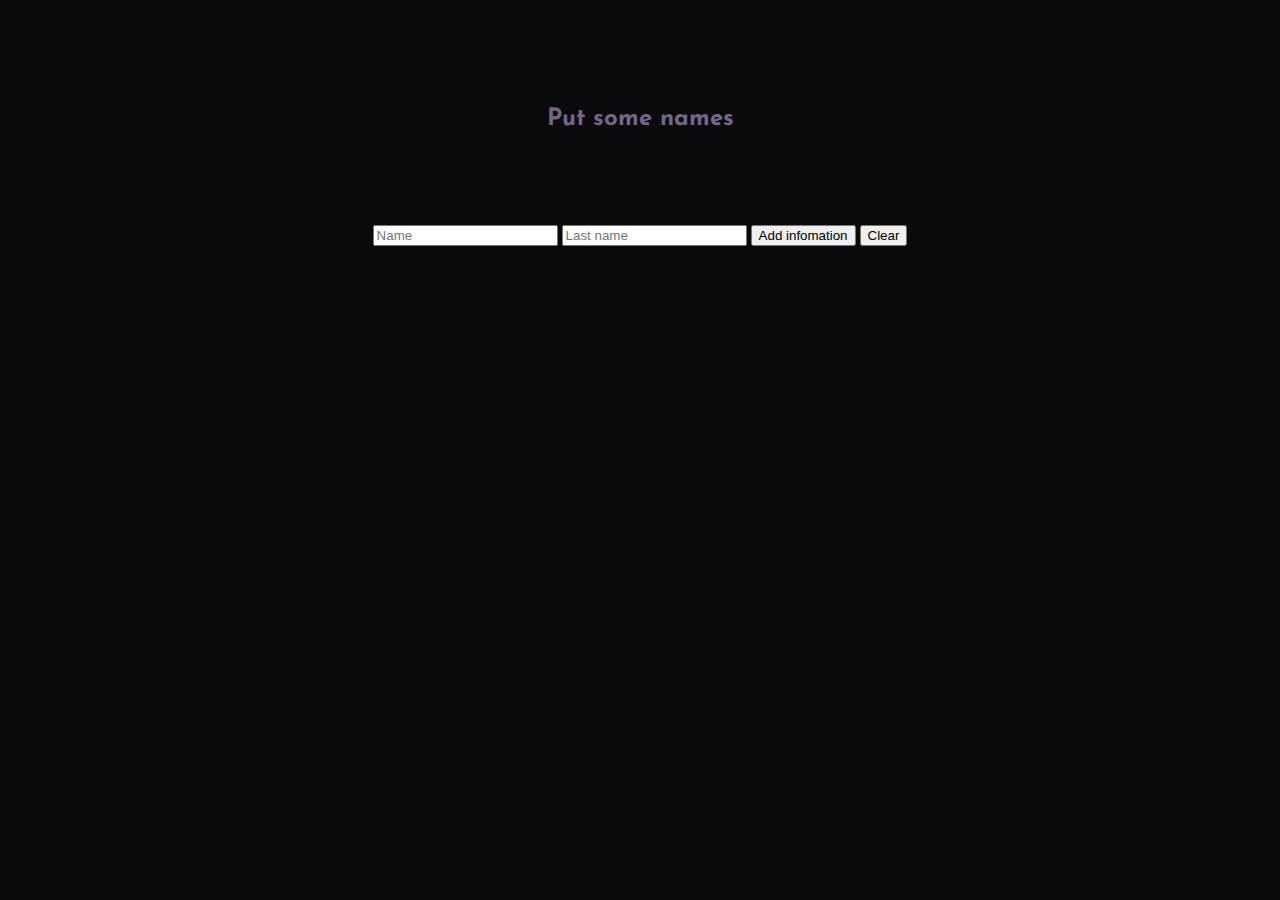
<file: Assignments/localst.html>
<!DOCTYPE html>
<html>
<head>
    <meta charset="utf-8">
    <title>The list of people</title>
    <style>
      
  @import url('https://fonts.googleapis.com/css?family=Josefin+Sans&display=swap');
  @import url('https://fonts.googleapis.com/css?family=Open+Sans&display=swap');

  body {
          background-color: #0A090C;
         text-align: center;
          width:80%;
          margin:auto;
          padding: 5%;
          font-color: #726789;
       }
 
    h2 {
        color: #726789;
        font-family: 'Josefin Sans';
        line-height:9px;
         padding: 3%;
       }

    #form {
        padding: 5%;
    }

    #output {
        color: #726789;
    }
    </style>
</head>
<body onload="getData()">
    <h2>Put some names</h2>
    <form id="form">
    <input type="text" id="name" placeholder="Name">
    <input type="text" id="lastname" placeholder="Last name">
    <button type="submit" class="click">Add infomation</button>
    <button type="button" onclick="clearAll()">Clear</button>
    </form>
    <div id="output">
    </div><script>

document.getElementById('form').addEventListener('submit', add);

function add(info) {
    var name = document.getElementById('name').value;
    var lastname = document.getElementById('lastname').value;

    var names = {
        name: name,
        lastname: lastname
    };


    if (localStorage.getItem('namesItems') === null) {
        var namesItems = [];
        namesItems.push(names);
        localStorage.setItem('namesItems', JSON.stringify(namesItems));
    } else {
        var namesItems = JSON.parse(localStorage.getItem('namesItems'));
        namesItems.push(names);
        localStorage.setItem('namesItems', JSON.stringify(namesItems));
    }

    getData();

    info.preventDefault();
}

function getData() {
    var namesItems = JSON.parse(localStorage.getItem('namesItems'));
    var results = document.getElementById('output');

    results.innerHTML = '';

    for (let i = 0; i < namesItems.length; i++) {
        var name = namesItems[i].name;
        var lastname = namesItems[i].lastname;

        results.innerHTML += name + ' ' + lastname + '</br>';
    }
}
function clearAll() {
            window.localStorage.clear();
            location.reload();
        }
</script>
</body>
</html>
</file>
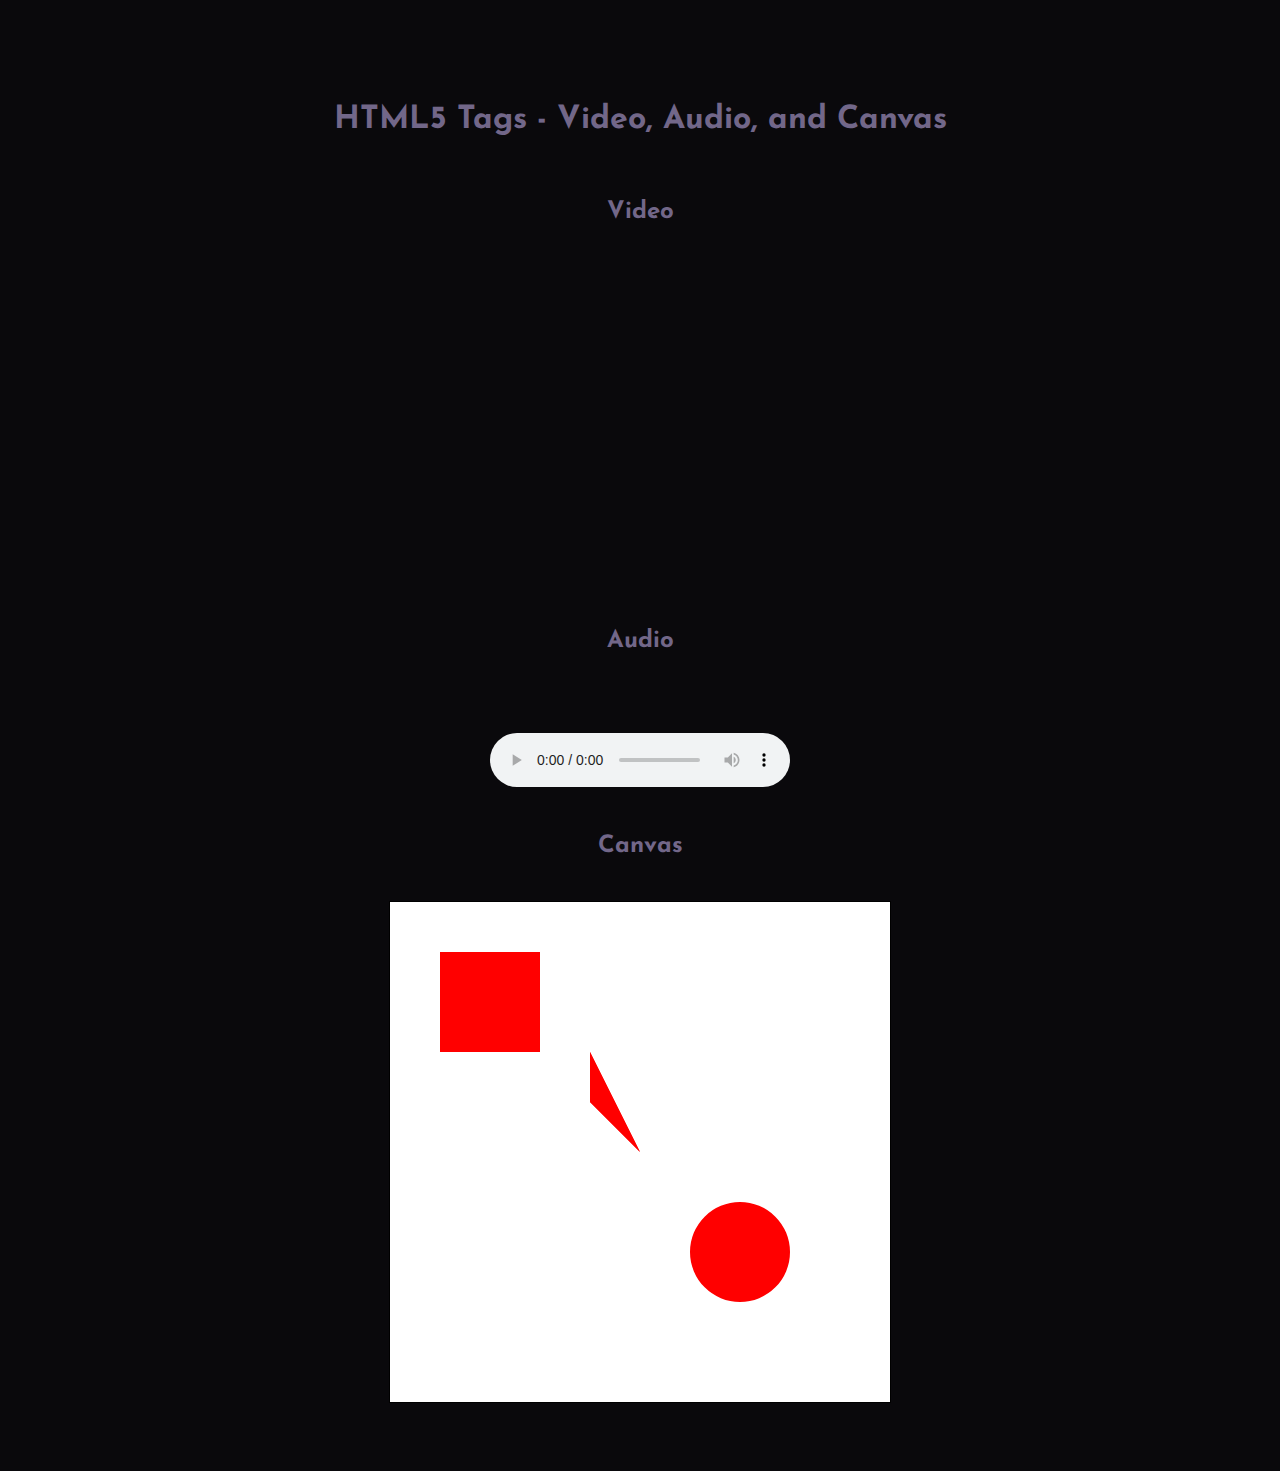
<file: Assignments/tags.html>
<!DOCTYPE html>
<html>
  <head>
    <meta charset="utf-8">
    <title>HTML5 Tags - Video, Audio, and Canvas</title>
    <style>
      
  @import url('https://fonts.googleapis.com/css?family=Josefin+Sans&display=swap');
  @import url('https://fonts.googleapis.com/css?family=Open+Sans&display=swap');

  body {
          background-color: #0A090C;
         text-align: center;
          width:80%;
          margin:auto;
          padding: 5%;
          font-color: #726789;
       }
 
    h2,h1 {
        color: #726789;
        font-family: 'Josefin Sans';
        line-height:9px;
         padding: 3%;
       }

       main {
        color: #726789;
       }

    </style>
  </head>

  <body>
    <h1>HTML5 Tags - Video, Audio, and Canvas</h1>
    <div> <h2>Video</h2>
<iframe width="560" height="315" src="https://www.youtube.com/embed/foRey00Xoq8" frameborder="0" allow="accelerometer; autoplay; encrypted-media; gyroscope; picture-in-picture" allowfullscreen></iframe></div>

     <div> <h2>Audio</h2>
      <br /><br />
      <audio controls>
        <source src="https://zaycev.net/musicset/dl/cc055a9149ff753b03fea40ba3bfe7fa/11653603.json" type="audio/mp3">
      </audio> </div>
<h2>Canvas</h2>
      <canvas id ='canvas' width="500" height="500" style="border:1px solid #000000; background-color: #FFFFFF;"><div></div></canvas>
  </body>

    <script>
var canvas = document.getElementById("canvas");
var ctx = canvas.getContext("2d");
ctx.beginPath();
ctx.fillStyle = "#FF0000";
ctx.fillRect(50, 50, 100, 100);
ctx.moveTo(250,250);
    ctx.lineTo(200,200);
    ctx.lineTo(200,150);
    ctx.fill();
ctx.moveTo(350,350);
ctx.arc(350,350,50,0,Math.PI*2,true);
ctx.fill();


</script>

</html>
</file>
<file: Styles/index.css>
@import url('https://fonts.googleapis.com/css?family=Josefin+Sans&display=swap');
  @import url('https://fonts.googleapis.com/css?family=Open+Sans&display=swap');

body {
        
         text-align: center;
          width:80%;
          margin:auto;
       }
 ul {
          border: 6px outset #CC1212;
          padding: 15px;
          
        }

    li {
         list-style-type: none;
         justify-content: space-around;
         font-family: 'Open Sans';
   }
    h1 {
        color: #645853;
        font-family: 'Josefin Sans';
        line-height:9px;
         padding: 3%;
}
   a:hover {
  color: #CC1212;
  font-style:italic;
}

a {
  color:#1E3D00;
  font-size:1.5em;
 text-decoration: none;
}
</file>
<file: Styles/DOM.css>
@import url('https://fonts.googleapis.com/css?family=Josefin+Sans&display=swap');
  @import url('https://fonts.googleapis.com/css?family=Open+Sans&display=swap');

body {
         text-align: center;
          width:70%;
          margin:auto;
          padding: 20px;
       }

 h1 {
        color: #645853;
        font-family: 'Josefin Sans';
        line-height:9px;
         padding: 3%;
}
   a:hover {
  color: #CC1212;
  font-style:italic;
}

a {
  color:#1E3D00;
  font-size:2.1em;
 text-decoration: none;
}
</file>
<file: Styles/javascript.css>
@import url('https://fonts.googleapis.com/css?family=Josefin+Sans&display=swap');
  @import url('https://fonts.googleapis.com/css?family=Open+Sans&display=swap');

body {
         background-color: #DDC9D3;
         text-align: center;
          width:60%;
          margin:auto;
       }

 h1 {
        color: #645853;
        font-family: 'Josefin Sans';
        line-height:9px;
         padding: 3%;
}
   a:hover {
  color: #CC1212;
  font-style:italic;
}

a {
  color:#1E3D00;
  font-size:2.1em;
 text-decoration: none;
} 


 td {
          
          justify-content: space-around;
         font-family: 'Open Sans';
          background: #c5a3c1;
          padding: 15px;
          
        }
.pow {
      font-family: 'Open Sans';
      margin: 10%;

}
</file>
